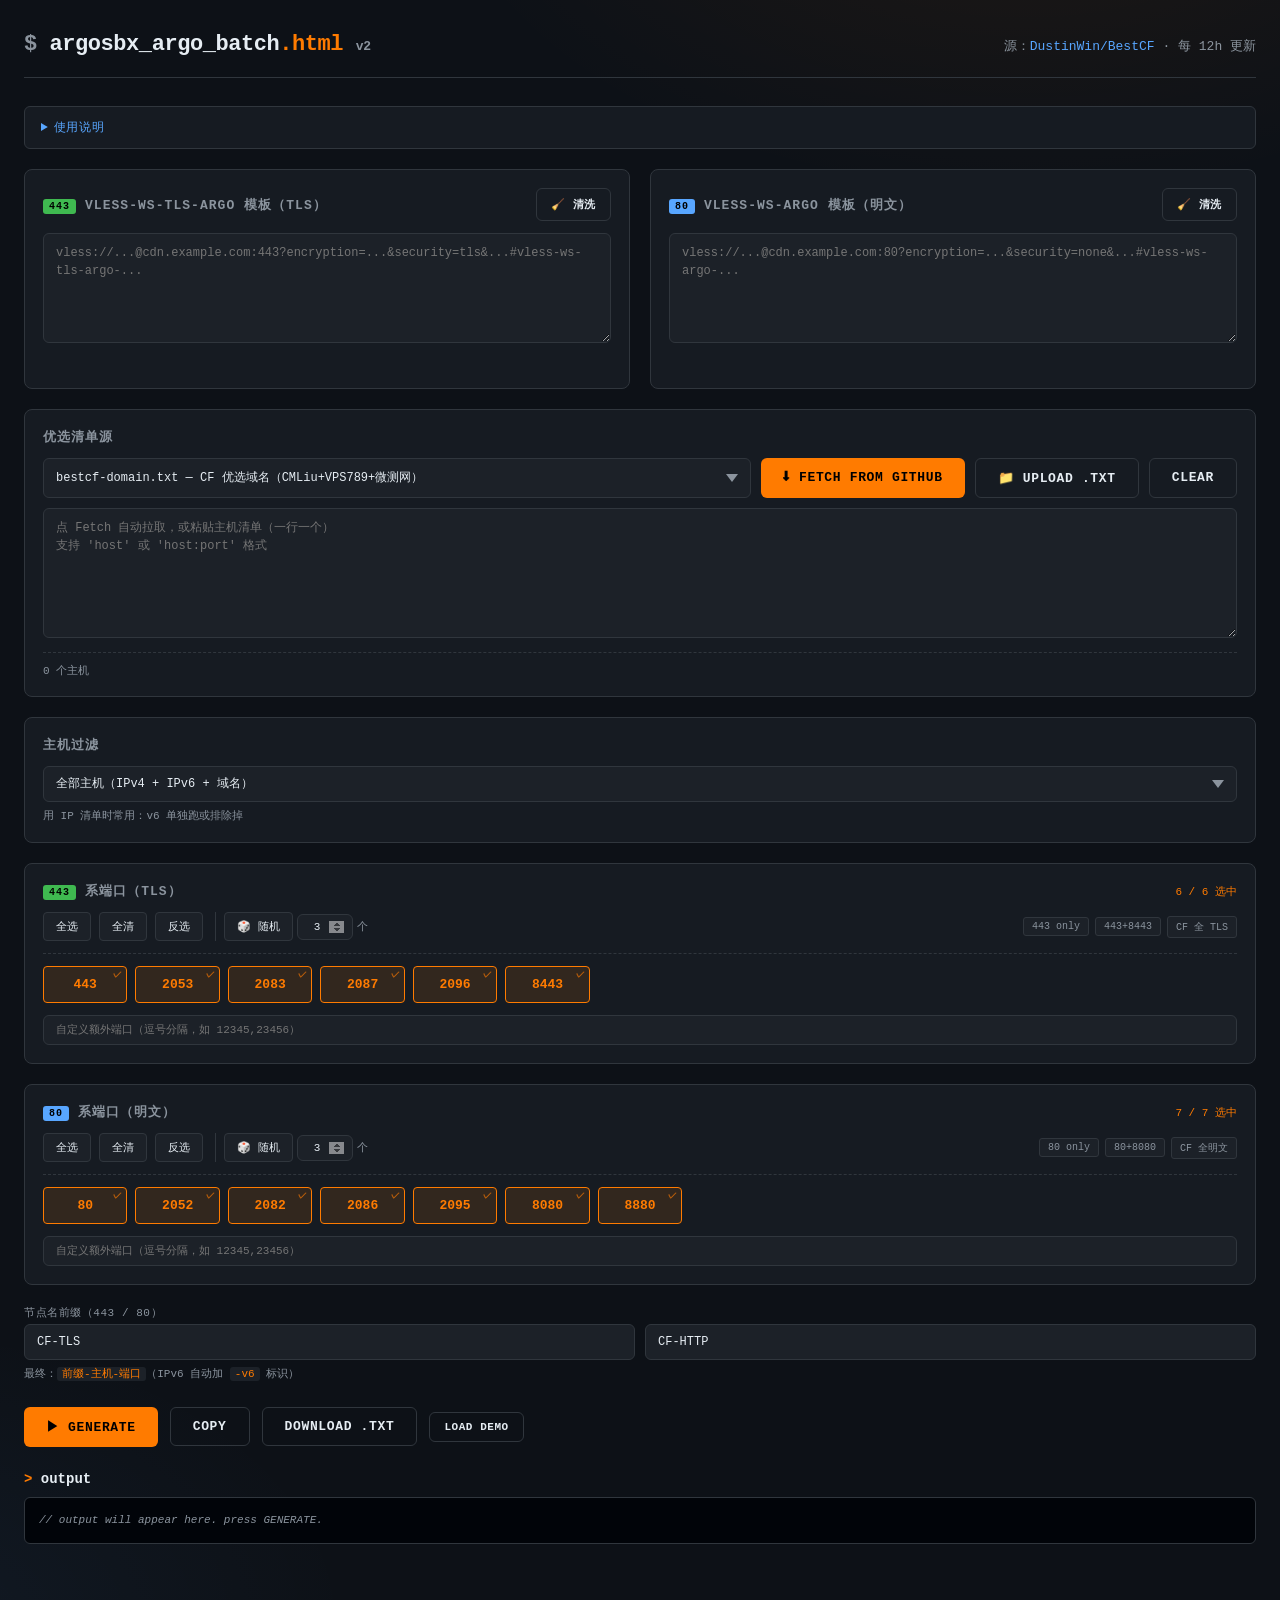
<file: Tools/argosbx-argo-batch/argosbx_argo_batch.html>
<!DOCTYPE html>
<html lang="zh-CN">
<head>
<meta charset="UTF-8">
<title>Argosbx Argo 节点批量替换器 · BestCF Edition v2</title>
<style>
  :root {
    --bg: #0d1117;
    --panel: #161b22;
    --panel-2: #1c2128;
    --border: #30363d;
    --text: #e6edf3;
    --muted: #8b949e;
    --accent: #ff7b00;
    --accent-2: #58a6ff;
    --green: #3fb950;
    --red: #f85149;
    --yellow: #d29922;
    --mono: 'JetBrains Mono', 'Fira Code', 'Cascadia Code', 'Consolas', monospace;
    --sans: 'IBM Plex Sans', -apple-system, BlinkMacSystemFont, 'Segoe UI', sans-serif;
  }
  * { box-sizing: border-box; }
  body {
    margin: 0;
    background:
      radial-gradient(1000px 600px at 80% -10%, rgba(255,123,0,0.08), transparent 60%),
      radial-gradient(800px 500px at -10% 100%, rgba(88,166,255,0.06), transparent 60%),
      var(--bg);
    color: var(--text);
    font-family: var(--sans);
    min-height: 100vh;
    padding: 32px 24px 80px;
  }
  .wrap { max-width: 1280px; margin: 0 auto; }
  header {
    border-bottom: 1px solid var(--border);
    padding-bottom: 20px;
    margin-bottom: 28px;
    display: flex;
    align-items: baseline;
    justify-content: space-between;
    flex-wrap: wrap;
    gap: 12px;
  }
  h1 {
    font-family: var(--mono);
    font-size: 22px;
    margin: 0;
    letter-spacing: -0.02em;
  }
  h1 .accent { color: var(--accent); }
  h1::before { content: '$ '; color: var(--muted); }
  .sub { color: var(--muted); font-size: 13px; font-family: var(--mono); }
  .sub a { color: var(--accent-2); text-decoration: none; }
  .sub a:hover { text-decoration: underline; }

  .grid {
    display: grid;
    grid-template-columns: 1fr 1fr;
    gap: 20px;
    margin-bottom: 20px;
  }
  @media (max-width: 800px) { .grid { grid-template-columns: 1fr; } }

  .panel {
    background: var(--panel);
    border: 1px solid var(--border);
    border-radius: 8px;
    padding: 18px;
  }
  .panel h2 {
    font-family: var(--mono);
    font-size: 13px;
    text-transform: uppercase;
    letter-spacing: 0.08em;
    color: var(--muted);
    margin: 0 0 12px;
    display: flex;
    align-items: center;
    gap: 8px;
  }
  .panel h2 .tag {
    background: var(--accent);
    color: #000;
    font-size: 10px;
    padding: 2px 6px;
    border-radius: 3px;
    font-weight: 700;
  }
  .panel h2 .tag.tls { background: var(--green); }
  .panel h2 .tag.plain { background: var(--accent-2); }

  textarea, input, select {
    width: 100%;
    background: var(--panel-2);
    border: 1px solid var(--border);
    color: var(--text);
    border-radius: 6px;
    padding: 10px 12px;
    font-family: var(--mono);
    font-size: 12px;
  }
  textarea { min-height: 110px; line-height: 1.5; resize: vertical; }
  textarea:focus, input:focus, select:focus { outline: none; border-color: var(--accent); }
  select {
    appearance: none;
    background-image: url("data:image/svg+xml,%3Csvg xmlns='http://www.w3.org/2000/svg' width='12' height='8' viewBox='0 0 12 8'%3E%3Cpath fill='%238b949e' d='M6 8L0 0h12z'/%3E%3C/svg%3E");
    background-repeat: no-repeat;
    background-position: right 12px center;
    padding-right: 32px;
    cursor: pointer;
  }

  .row {
    display: grid;
    grid-template-columns: 1fr 1fr 1fr;
    gap: 12px;
    margin-bottom: 16px;
  }
  .row .field label {
    display: block;
    font-family: var(--mono);
    font-size: 11px;
    color: var(--muted);
    margin-bottom: 4px;
    text-transform: uppercase;
    letter-spacing: 0.05em;
  }
  @media (max-width: 700px) { .row { grid-template-columns: 1fr; } }

  .ports-help {
    font-family: var(--mono);
    font-size: 11px;
    color: var(--muted);
    margin-top: 6px;
    line-height: 1.5;
  }
  .ports-help code {
    color: var(--accent);
    background: var(--panel-2);
    padding: 1px 5px;
    border-radius: 3px;
  }

  .source-panel {
    background: var(--panel);
    border: 1px solid var(--border);
    border-radius: 8px;
    padding: 18px;
    margin-bottom: 20px;
  }
  .source-row {
    display: grid;
    grid-template-columns: minmax(220px, 1fr) auto auto auto;
    gap: 10px;
    align-items: stretch;
    margin-bottom: 10px;
  }
  @media (max-width: 700px) {
    .source-row { grid-template-columns: 1fr 1fr; }
  }

  .chips { display: flex; gap: 6px; flex-wrap: wrap; margin-top: 6px; }
  .chip {
    background: var(--panel-2);
    border: 1px solid var(--border);
    color: var(--muted);
    font-family: var(--mono);
    font-size: 10px;
    padding: 3px 8px;
    border-radius: 3px;
    cursor: pointer;
    transition: all 0.1s;
  }
  .chip:hover { border-color: var(--accent); color: var(--accent); }

  .controls {
    display: flex;
    gap: 12px;
    align-items: center;
    margin: 24px 0;
    flex-wrap: wrap;
  }
  button {
    background: var(--accent);
    color: #000;
    border: none;
    padding: 11px 22px;
    border-radius: 6px;
    font-family: var(--mono);
    font-size: 13px;
    font-weight: 700;
    cursor: pointer;
    transition: transform 0.08s, background 0.15s;
    text-transform: uppercase;
    letter-spacing: 0.05em;
    white-space: nowrap;
  }
  button:hover { background: #ff9433; transform: translateY(-1px); }
  button:active { transform: translateY(0); }
  button:disabled { opacity: 0.5; cursor: wait; transform: none; }
  button.secondary {
    background: transparent;
    color: var(--text);
    border: 1px solid var(--border);
  }
  button.secondary:hover {
    background: var(--panel-2);
    border-color: var(--accent);
    color: var(--accent);
  }
  button.small {
    padding: 8px 14px;
    font-size: 11px;
  }

  .stat {
    font-family: var(--mono);
    font-size: 12px;
    color: var(--muted);
    flex: 1;
    min-width: 200px;
  }
  .stat strong { color: var(--green); font-weight: 600; }
  .stat .err { color: var(--red); }
  .stat .warn { color: var(--yellow); }
  .stat .ok { color: var(--green); }

  .output-panel { margin-top: 24px; }
  .output-head {
    display: flex;
    justify-content: space-between;
    align-items: center;
    margin-bottom: 10px;
  }
  .output-head h2 {
    font-family: var(--mono);
    font-size: 14px;
    margin: 0;
    color: var(--text);
  }
  .output-head h2::before { content: '> '; color: var(--accent); }

  #output {
    background: #010409;
    border: 1px solid var(--border);
    border-radius: 6px;
    padding: 14px;
    font-family: var(--mono);
    font-size: 11px;
    line-height: 1.6;
    color: #c9d1d9;
    max-height: 500px;
    overflow: auto;
    white-space: pre;
    word-break: break-all;
  }
  #output:empty::before {
    content: '// output will appear here. press GENERATE.';
    color: var(--muted);
    font-style: italic;
  }

  details {
    background: var(--panel);
    border: 1px solid var(--border);
    border-radius: 6px;
    padding: 12px 16px;
    margin-bottom: 20px;
    font-size: 13px;
  }
  details summary {
    font-family: var(--mono);
    color: var(--accent-2);
    cursor: pointer;
    font-size: 12px;
    text-transform: uppercase;
    letter-spacing: 0.05em;
  }
  details ul { padding-left: 20px; line-height: 1.7; color: var(--muted); }
  details code {
    background: var(--panel-2);
    color: var(--accent);
    padding: 1px 5px;
    border-radius: 3px;
    font-size: 11px;
  }

  .spinner {
    display: inline-block;
    width: 12px;
    height: 12px;
    border: 2px solid var(--border);
    border-top-color: var(--accent);
    border-radius: 50%;
    animation: spin 0.7s linear infinite;
    vertical-align: middle;
    margin-right: 6px;
  }
  @keyframes spin { to { transform: rotate(360deg); } }

  .meta-line {
    font-family: var(--mono);
    font-size: 11px;
    color: var(--muted);
    margin-top: 10px;
    padding-top: 10px;
    border-top: 1px dashed var(--border);
  }
  .meta-line .ok { color: var(--green); }
  .meta-line .err { color: var(--red); }

  /* === Port grid === */
  .port-actions {
    display: flex;
    gap: 8px;
    flex-wrap: wrap;
    align-items: center;
    margin-bottom: 12px;
    padding-bottom: 12px;
    border-bottom: 1px dashed var(--border);
  }
  .port-act {
    background: var(--panel-2);
    border: 1px solid var(--border);
    color: var(--text);
    padding: 6px 12px;
    font-family: var(--mono);
    font-size: 11px;
    border-radius: 4px;
    cursor: pointer;
    text-transform: none;
    letter-spacing: 0;
    font-weight: 500;
    transition: all 0.1s;
  }
  .port-act:hover { border-color: var(--accent); color: var(--accent); background: var(--panel-2); transform: none; }
  .rand-group {
    display: inline-flex;
    align-items: center;
    gap: 4px;
    padding-left: 8px;
    border-left: 1px solid var(--border);
    margin-left: 4px;
  }
  .rand-input {
    width: 56px;
    padding: 6px 8px;
    text-align: center;
    font-family: var(--mono);
    font-size: 11px;
  }
  .rand-input::-webkit-inner-spin-button { opacity: 0.5; }
  .rand-label { font-family: var(--mono); font-size: 11px; color: var(--muted); }
  .port-presets {
    margin-left: auto;
    display: flex;
    gap: 6px;
    align-items: center;
  }
  .port-grid {
    display: grid;
    grid-template-columns: repeat(auto-fill, minmax(78px, 1fr));
    gap: 8px;
    margin-bottom: 12px;
  }
  .port-cell {
    background: var(--panel-2);
    border: 1px solid var(--border);
    color: var(--muted);
    padding: 10px 6px;
    font-family: var(--mono);
    font-size: 13px;
    text-align: center;
    border-radius: 4px;
    cursor: pointer;
    transition: all 0.12s;
    user-select: none;
    position: relative;
  }
  .port-cell:hover {
    border-color: var(--border-hi, #484f58);
    color: var(--text);
  }
  .port-cell.selected {
    background: rgba(255, 123, 0, 0.12);
    border-color: var(--accent);
    color: var(--accent);
    font-weight: 700;
  }
  .port-cell.selected::after {
    content: '✓';
    position: absolute;
    top: 2px;
    right: 4px;
    font-size: 9px;
    opacity: 0.7;
  }
  .port-cell.custom {
    border-style: dashed;
  }
  .port-cell.custom::before {
    content: 'custom';
    position: absolute;
    top: -7px;
    left: 50%;
    transform: translateX(-50%);
    font-size: 8px;
    background: var(--panel);
    color: var(--muted);
    padding: 0 4px;
    text-transform: uppercase;
    letter-spacing: 0.05em;
  }
  .port-extra {
    margin-top: 8px;
  }
  .port-extra input {
    font-size: 11px;
    padding: 8px 12px;
  }
  .port-count {
    font-family: var(--mono);
    font-size: 11px;
    color: var(--muted);
    text-transform: none;
    letter-spacing: 0;
    font-weight: normal;
  }
  .port-count.has-selection { color: var(--accent); }
  /* flash on bulk action */
  @keyframes pulse {
    0% { transform: scale(1); }
    50% { transform: scale(1.06); }
    100% { transform: scale(1); }
  }
  .port-cell.pulse { animation: pulse 0.3s ease; }
</style>
</head>
<body>
<div class="wrap">
  <header>
    <h1>argosbx_argo_batch<span class="accent">.html</span> <span style="font-size:13px;color:var(--muted)">v2</span></h1>
    <div class="sub">
      源：<a href="https://github.com/DustinWin/BestCF/releases/tag/bestcf" target="_blank">DustinWin/BestCF</a>
      · 每 12h 更新
    </div>
  </header>

  <details>
    <summary>使用说明</summary>
    <ul>
      <li><b>第一步</b>：粘贴你的 443 模板和 80 模板（也可点 "Load demo" 看格式）。</li>
      <li><b>第二步</b>：在「优选清单源」选要拉的文件 → 点 <code>FETCH</code>，自动从 GitHub 拉最新清单。如果代理拉不动，用 <code>UPLOAD .txt</code> 上传你下载好的文件，或直接粘贴。</li>
      <li><b>第三步</b>：端口快速预设按钮一键填，或自己输。前缀决定节点名格式：<code>前缀-host-port</code>。</li>
      <li><b>第四步</b>：<code>GENERATE</code> → Copy / Download。</li>
      <li>替换逻辑：只动模板 <code>@host:port</code> 这一段和末尾 <code>#name</code>，UUID/encryption/host=/path=/sni= 等参数原样保留。</li>
    </ul>
  </details>

  <div class="grid">
    <div class="panel">
      <h2 style="justify-content:space-between">
        <span><span class="tag tls">443</span> Vless-ws-tls-argo 模板（TLS）</span>
        <button class="secondary small" onclick="cleanTemplate('tpl443')" title="只保留 vless:// 开头的行，去掉标题/emoji/空行">🧹 清洗</button>
      </h2>
      <textarea id="tpl443" placeholder="vless://...@cdn.example.com:443?encryption=...&security=tls&...#vless-ws-tls-argo-..."></textarea>
      <div class="ports-help" id="tpl443Status">&nbsp;</div>
    </div>
    <div class="panel">
      <h2 style="justify-content:space-between">
        <span><span class="tag plain">80</span> Vless-ws-argo 模板（明文）</span>
        <button class="secondary small" onclick="cleanTemplate('tpl80')" title="只保留 vless:// 开头的行，去掉标题/emoji/空行">🧹 清洗</button>
      </h2>
      <textarea id="tpl80" placeholder="vless://...@cdn.example.com:80?encryption=...&security=none&...#vless-ws-argo-..."></textarea>
      <div class="ports-help" id="tpl80Status">&nbsp;</div>
    </div>
  </div>

  <div class="source-panel">
    <h2 style="font-family:var(--mono);font-size:13px;text-transform:uppercase;letter-spacing:0.08em;color:var(--muted);margin:0 0 12px">
      优选清单源
    </h2>
    <div class="source-row">
      <select id="releaseFile">
        <optgroup label="域名清单（CNAME）">
          <option value="bestcf-domain.txt" selected>bestcf-domain.txt — CF 优选域名（CMLiu+VPS789+微测网）</option>
        </optgroup>
        <optgroup label="IP 清单">
          <option value="bestcf-ip.txt">bestcf-ip.txt — CF 通用优选 IP</option>
          <option value="cmcc-ip.txt">cmcc-ip.txt — 移动优选 IP</option>
          <option value="cucc-ip.txt">cucc-ip.txt — 联通优选 IP</option>
          <option value="ctcc-ip.txt">ctcc-ip.txt — 电信优选 IP</option>
          <option value="proxy-ip.txt">proxy-ip.txt — 反代 IP</option>
        </optgroup>
      </select>
      <button onclick="fetchList()" id="fetchBtn">⬇ Fetch from GitHub</button>
      <button class="secondary" onclick="document.getElementById('upload').click()">📁 Upload .txt</button>
      <button class="secondary" onclick="$('hosts').value='';updateHostCount();$('meta').innerHTML='<span style=&quot;color:var(--muted)&quot;>已清空</span>'">Clear</button>
      <input type="file" id="upload" accept=".txt" style="display:none" onchange="handleUpload(event)">
    </div>
    <textarea id="hosts" rows="6" placeholder="点 Fetch 自动拉取，或粘贴主机清单（一行一个）&#10;支持 'host' 或 'host:port' 格式"></textarea>
    <div class="meta-line">
      <span id="hostCount">0 个主机</span>
      <span id="meta" style="margin-left:12px"></span>
    </div>
  </div>

  <div class="panel" style="margin-bottom:20px">
    <h2>主机过滤</h2>
    <select id="hostFilter">
      <option value="all" selected>全部主机（IPv4 + IPv6 + 域名）</option>
      <option value="v4only">仅 IPv4 + 域名</option>
      <option value="v6only">仅 IPv6</option>
      <option value="domainonly">仅域名（含字母）</option>
    </select>
    <div class="ports-help">用 IP 清单时常用：v6 单独跑或排除掉</div>
  </div>

  <!-- 443 ports panel -->
  <div class="panel" style="margin-bottom:20px">
    <h2 style="justify-content:space-between">
      <span><span class="tag tls">443</span> 系端口（TLS）</span>
      <span class="port-count" id="count443">0 / 0 选中</span>
    </h2>
    <div class="port-actions">
      <button class="port-act" onclick="portAction('p443','all')">全选</button>
      <button class="port-act" onclick="portAction('p443','none')">全清</button>
      <button class="port-act" onclick="portAction('p443','invert')">反选</button>
      <span class="rand-group">
        <button class="port-act" onclick="portAction('p443','random')">🎲 随机</button>
        <input type="number" id="rand443" value="3" min="1" max="20" class="rand-input">
        <span class="rand-label">个</span>
      </span>
      <span class="port-presets">
        <span class="chip" onclick="portAction('p443','preset','443')">443 only</span>
        <span class="chip" onclick="portAction('p443','preset','443,8443')">443+8443</span>
        <span class="chip" onclick="portAction('p443','preset','443,2053,2083,2087,2096,8443')">CF 全 TLS</span>
      </span>
    </div>
    <div class="port-grid" id="grid443"></div>
    <div class="port-extra">
      <input id="extra443" placeholder="自定义额外端口（逗号分隔，如 12345,23456）" oninput="rebuildPortGrid('p443')">
    </div>
    <input type="hidden" id="ports443">
  </div>

  <!-- 80 ports panel -->
  <div class="panel" style="margin-bottom:20px">
    <h2 style="justify-content:space-between">
      <span><span class="tag plain">80</span> 系端口（明文）</span>
      <span class="port-count" id="count80">0 / 0 选中</span>
    </h2>
    <div class="port-actions">
      <button class="port-act" onclick="portAction('p80','all')">全选</button>
      <button class="port-act" onclick="portAction('p80','none')">全清</button>
      <button class="port-act" onclick="portAction('p80','invert')">反选</button>
      <span class="rand-group">
        <button class="port-act" onclick="portAction('p80','random')">🎲 随机</button>
        <input type="number" id="rand80" value="3" min="1" max="20" class="rand-input">
        <span class="rand-label">个</span>
      </span>
      <span class="port-presets">
        <span class="chip" onclick="portAction('p80','preset','80')">80 only</span>
        <span class="chip" onclick="portAction('p80','preset','80,8080')">80+8080</span>
        <span class="chip" onclick="portAction('p80','preset','80,8080,8880,2052,2082,2086,2095')">CF 全明文</span>
      </span>
    </div>
    <div class="port-grid" id="grid80"></div>
    <div class="port-extra">
      <input id="extra80" placeholder="自定义额外端口（逗号分隔，如 12345,23456）" oninput="rebuildPortGrid('p80')">
    </div>
    <input type="hidden" id="ports80">
  </div>

  <div class="row">
    <div class="field" style="grid-column: 1 / -1">
      <label>节点名前缀（443 / 80）</label>
      <div style="display:grid;grid-template-columns:1fr 1fr;gap:10px">
        <input id="prefix443" value="CF-TLS" placeholder="443 节点前缀">
        <input id="prefix80" value="CF-HTTP" placeholder="80 节点前缀">
      </div>
      <div class="ports-help">最终：<code>前缀-主机-端口</code>（IPv6 自动加 <code>-v6</code> 标识）</div>
    </div>
  </div>

  <div class="controls">
    <button onclick="generate()">▶ Generate</button>
    <button class="secondary" onclick="copyOut()">Copy</button>
    <button class="secondary" onclick="downloadOut()">Download .txt</button>
    <button class="secondary small" onclick="loadDemo()">Load demo</button>
    <span class="stat" id="stat"></span>
  </div>

  <div class="output-panel">
    <div class="output-head">
      <h2>output</h2>
    </div>
    <div id="output"></div>
  </div>
</div>

<script>
const $ = id => document.getElementById(id);

// === Port selector system ===
// CF 标准端口集合，作为 grid 的"基础项"
const PORT_PRESETS = {
  p443: {
    base: [443, 2053, 2083, 2087, 2096, 8443],
    default: [443, 2053, 2083, 2087, 2096, 8443],  // 启动时选中
    inputId: 'ports443',
    gridId: 'grid443',
    countId: 'count443',
    extraId: 'extra443',
    randId: 'rand443',
  },
  p80: {
    base: [80, 8080, 8880, 2052, 2082, 2086, 2095],
    default: [80, 8080, 8880, 2052, 2082, 2086, 2095],
    inputId: 'ports80',
    gridId: 'grid80',
    countId: 'count80',
    extraId: 'extra80',
    randId: 'rand80',
  },
};

// 当前每组的选中端口集合（Set，便于切换）
const portState = {
  p443: new Set(PORT_PRESETS.p443.default),
  p80:  new Set(PORT_PRESETS.p80.default),
};

// 解析自定义额外端口输入框 -> 数字数组
function getExtraPorts(group) {
  const cfg = PORT_PRESETS[group];
  const el = $(cfg.extraId);
  if (!el) return [];
  return el.value.split(/[,\s]+/).map(s=>s.trim()).filter(Boolean)
    .map(Number).filter(n => Number.isInteger(n) && n > 0 && n <= 65535);
}

// 当前 grid 显示的全部端口（base + custom，去重并排序）
function getGridPorts(group) {
  const cfg = PORT_PRESETS[group];
  const all = new Set([...cfg.base, ...getExtraPorts(group)]);
  return [...all].sort((a, b) => a - b);
}

// 重建端口 grid（首次或 extra 改变时调用）
function rebuildPortGrid(group) {
  const cfg = PORT_PRESETS[group];
  const grid = $(cfg.gridId);
  if (!grid) return;
  const ports = getGridPorts(group);
  const customSet = new Set(getExtraPorts(group));
  // 清掉已选但不再 grid 里的端口（删除 custom 时）
  for (const p of [...portState[group]]) {
    if (!ports.includes(p)) portState[group].delete(p);
  }
  grid.innerHTML = '';
  for (const p of ports) {
    const cell = document.createElement('div');
    cell.className = 'port-cell' + (portState[group].has(p) ? ' selected' : '') + (customSet.has(p) && !cfg.base.includes(p) ? ' custom' : '');
    cell.textContent = p;
    cell.dataset.port = p;
    cell.dataset.group = group;
    cell.onclick = () => togglePort(group, p);
    grid.appendChild(cell);
  }
  syncPortInput(group);
}

// 单个端口切换
function togglePort(group, port) {
  if (portState[group].has(port)) portState[group].delete(port);
  else portState[group].add(port);
  rebuildPortGrid(group);
}

// 操作动作：all/none/invert/random/preset
function portAction(group, action, presetVal) {
  const cfg = PORT_PRESETS[group];
  const ports = getGridPorts(group);
  if (action === 'all') {
    portState[group] = new Set(ports);
  } else if (action === 'none') {
    portState[group].clear();
  } else if (action === 'invert') {
    const next = new Set();
    for (const p of ports) if (!portState[group].has(p)) next.add(p);
    portState[group] = next;
  } else if (action === 'random') {
    const n = Math.min(Math.max(parseInt($(cfg.randId).value) || 1, 1), ports.length);
    const shuffled = [...ports].sort(() => Math.random() - 0.5);
    portState[group] = new Set(shuffled.slice(0, n));
  } else if (action === 'preset') {
    portState[group] = new Set(presetVal.split(',').map(s => parseInt(s.trim())).filter(Boolean));
  }
  rebuildPortGrid(group);
  // 给所有选中卡片做一个 pulse 动画
  if (action !== 'none') {
    requestAnimationFrame(() => {
      $(cfg.gridId).querySelectorAll('.port-cell.selected').forEach(c => {
        c.classList.add('pulse');
        setTimeout(() => c.classList.remove('pulse'), 300);
      });
    });
  }
}

// 把 portState 同步到隐藏的 input（让 parsePorts 继续工作）
function syncPortInput(group) {
  const cfg = PORT_PRESETS[group];
  const sorted = [...portState[group]].sort((a, b) => a - b);
  $(cfg.inputId).value = sorted.join(',');
  // 更新计数
  const total = getGridPorts(group).length;
  const sel = sorted.length;
  const countEl = $(cfg.countId);
  if (countEl) {
    countEl.textContent = `${sel} / ${total} 选中`;
    countEl.classList.toggle('has-selection', sel > 0);
  }
}

// 初始化
document.addEventListener('DOMContentLoaded', () => {
  rebuildPortGrid('p443');
  rebuildPortGrid('p80');
});

// === Template cleaner ===
// 接收任意混乱粘贴：标题、序号、emoji、空行 等
// 只保留 vless:// 开头的内容；如果有多条节点，只保留第一条（模板框只放一条）
function cleanTemplate(textareaId) {
  const ta = $(textareaId);
  const raw = ta.value;
  if (!raw.trim()) {
    setTplStatus(textareaId, '框是空的，无需清洗', 'warn');
    return;
  }

  // 1. 先拿到所有 vless:// 段落（即便夹杂在某行中间）
  // 一行中可能 "节点1: vless://xxx" 这种格式 —— 用正则找到所有 vless:// 开头到行尾或空白的片段
  const matches = raw.match(/vless:\/\/[^\s\n\r]+/gi) || [];

  if (matches.length === 0) {
    setTplStatus(textareaId, '✗ 没找到 vless:// 节点', 'err');
    return;
  }

  const before = raw.split('\n').filter(l => l.trim()).length;
  const cleaned = matches[0]; // 模板只取一条
  ta.value = cleaned;

  let msg = `✓ 清洗完成：${before} 行 → 1 条节点`;
  if (matches.length > 1) {
    msg += `（检测到 ${matches.length} 条，已保留第 1 条）`;
  }
  setTplStatus(textareaId, msg, 'ok');
}

function setTplStatus(textareaId, msg, type='ok') {
  const el = $(textareaId + 'Status');
  if (!el) return;
  const color = type === 'err' ? 'var(--red)' : type === 'warn' ? 'var(--yellow)' : 'var(--green)';
  el.innerHTML = `<span style="color:${color}">${msg}</span>`;
  // 5 秒后淡出
  setTimeout(() => { if (el.innerHTML.includes(msg)) el.innerHTML = '&nbsp;'; }, 5000);
}
// 第 1 优先：GitHub raw 直连（无需代理，CORS 通常开放）
// 第 2 优先：jsdelivr CDN（GitHub 镜像，国内速度更好）
// 第 3 起：通用 CORS 代理兜底
const RELEASE_BASE = 'https://github.com/DustinWin/BestCF/releases/download/bestcf/';
const RAW_BASE     = 'https://raw.githubusercontent.com/DustinWin/BestCF/bestcf/';
const JSDELIVR     = 'https://cdn.jsdelivr.net/gh/DustinWin/BestCF@bestcf/';

const SOURCES = [
  { name: 'GitHub raw (直连)',    build: f => RAW_BASE + f },
  { name: 'jsDelivr (CDN)',       build: f => JSDELIVR + f },
  { name: 'corsproxy.io',         build: f => `https://corsproxy.io/?${encodeURIComponent(RELEASE_BASE + f)}` },
  { name: 'isomorphic-git',       build: f => `https://cors.isomorphic-git.org/${RELEASE_BASE + f}` },
  { name: 'codetabs',             build: f => `https://api.codetabs.com/v1/proxy/?quest=${encodeURIComponent(RELEASE_BASE + f)}` },
  { name: 'allorigins',           build: f => `https://api.allorigins.win/raw?url=${encodeURIComponent(RELEASE_BASE + f)}` },
  { name: 'thingproxy',           build: f => `https://thingproxy.freeboard.io/fetch/${RELEASE_BASE + f}` },
];

// 手写 timeout，绕过 AbortSignal.timeout 兼容性问题
function fetchWithTimeout(url, ms = 20000) {
  const ctrl = new AbortController();
  const timer = setTimeout(() => ctrl.abort(), ms);
  return fetch(url, { signal: ctrl.signal, redirect: 'follow' })
    .finally(() => clearTimeout(timer));
}

// 校验：清单内容必须看起来像 域名/IP 列表（不是 HTML 错误页）
function looksLikeHostList(text) {
  if (!text || text.length < 5) return { ok: false, reason: '空响应' };
  const head = text.slice(0, 500).toLowerCase();
  if (head.includes('<html') || head.includes('<!doctype') || head.includes('<head'))
    return { ok: false, reason: '返回的是 HTML 页面（很可能是错误页）' };
  if (head.startsWith('{') && head.includes('error'))
    return { ok: false, reason: '返回的是 JSON 错误' };
  const lines = text.split('\n').map(s=>s.trim()).filter(Boolean).filter(l => !l.startsWith('#'));
  if (!lines.length) return { ok: false, reason: '没有有效内容行' };
  const hostLike = /^[a-zA-Z0-9][\w.\-]*\.[a-zA-Z]{2,}|^\d{1,3}(\.\d{1,3}){3}/;
  const matches = lines.slice(0, 20).filter(l => hostLike.test(l)).length;
  if (matches < 1) return { ok: false, reason: `前 20 行无一像主机名（首行：${lines[0].slice(0,60)}）` };
  return { ok: true, lines: lines.length };
}

async function fetchList() {
  const file = $('releaseFile').value;
  const btn = $('fetchBtn');
  btn.disabled = true;

  const errs = [];
  for (let i = 0; i < SOURCES.length; i++) {
    const s = SOURCES[i];
    $('meta').innerHTML = `<span class="spinner"></span>[${i+1}/${SOURCES.length}] 通过 <code>${s.name}</code> 拉取 <code>${file}</code>...`;
    try {
      const res = await fetchWithTimeout(s.build(file));
      if (!res.ok) {
        errs.push(`${s.name}: HTTP ${res.status}`);
        continue;
      }
      const text = await res.text();
      const check = looksLikeHostList(text);
      if (!check.ok) {
        errs.push(`${s.name}: ${check.reason}`);
        continue;
      }
      // 成功 —— 注意：先做可能抛错的事，最后才显示成功
      try {
        $('hosts').value = text.trim();
        updateHostCount();
      } catch (writeErr) {
        errs.push(`${s.name}: 写入失败 ${writeErr.message}`);
        continue;
      }
      $('meta').innerHTML = `<span class="ok">✓</span> 成功 · <code>${s.name}</code> · ${check.lines} 行 · ${new Date().toLocaleTimeString()}`;
      btn.disabled = false;
      return;
    } catch (e) {
      const msg = e.name === 'AbortError' ? '超时(20s)' : (e.message || String(e));
      errs.push(`${s.name}: ${msg}`);
    }
  }
  btn.disabled = false;
  const errList = errs.map(e => `&nbsp;&nbsp;• ${e}`).join('<br>');
  $('meta').innerHTML = `<span class="err">✗</span> 全部 ${SOURCES.length} 个源都失败：<br>${errList}<br><br>` +
    `<b>下一步</b>：点 <code>📁 Upload .txt</code> 上传文件，或浏览器打开 <a href="${RELEASE_BASE + file}" target="_blank" style="color:var(--accent-2)">${file}</a> 复制粘贴。`;
}

function handleUpload(e) {
  const file = e.target.files[0];
  if (!file) return;
  const reader = new FileReader();
  reader.onload = ev => {
    $('hosts').value = ev.target.result.trim();
    updateHostCount();
    const n = $('hosts').value.split('\n').filter(s=>s.trim()).length;
    $('meta').innerHTML = `<span class="ok">✓</span> 已上传 <code>${file.name}</code> · ${n} 行`;
  };
  reader.readAsText(file);
}

function updateHostCount() {
  const el = $('hostCount');
  if (!el) return;
  const n = $('hosts').value.split('\n').map(s=>s.trim()).filter(Boolean).length;
  el.textContent = `${n} 个主机`;
}
$('hosts').addEventListener('input', updateHostCount);

function setPort(id, val) {
  $(id).value = val;
  $(id).style.borderColor = 'var(--accent)';
  setTimeout(() => $(id).style.borderColor = '', 400);
}

function parsePorts(str) {
  return str.split(/[,\s]+/).map(s=>s.trim()).filter(Boolean).filter(p=>/^\d+$/.test(p));
}

function parseHosts(str) {
  return str.split('\n').map(s=>s.trim()).filter(Boolean)
    // 整行注释跳过（# 或 // 开头）
    .filter(l => !l.startsWith('#') && !l.startsWith('//'))
    .map(line => {
      // 先剥掉行尾 #备注（BestCF 清单常见 "IP#CF-IPv4_xxx"）
      let s = line.split('#')[0].trim();
      if (!s) return null;

      // IPv6 带方括号: [2606:4700::1] 或 [2606:4700::1]:443
      let m = s.match(/^\[([0-9a-fA-F:]+)\](?::\d+)?$/);
      if (m) return m[1];

      // 裸 IPv6（含至少 2 个冒号且无方括号）: 2606:4700::1
      // 注意：IPv6 至少 2 个 ":"，IPv4:port 只有 1 个 ":"
      if ((s.match(/:/g) || []).length >= 2 && !s.includes('.')) {
        // 可能末尾带 :port 形式（罕见，无方括号），但 IPv6 + port 必须方括号
        // 所以这里直接当裸 IPv6 返回
        return s;
      }

      // IPv4 / 域名（可能带 :port）
      m = s.match(/^([^\s:]+)(?::\d+)?$/);
      return m ? m[1] : s;
    })
    .filter(Boolean);
}

// IPv6 输出时需要包方括号；IPv4/域名直接返回
function formatHostForUrl(h) {
  // 已经带方括号
  if (h.startsWith('[') && h.includes(']')) return h;
  // 裸 IPv6（≥2 个冒号且无点）
  if ((h.match(/:/g) || []).length >= 2 && !h.includes('.')) return `[${h}]`;
  return h;
}

// 节点名里 IPv6 的方括号去掉，冒号换为短横（避免 URL 编码后显示成 %3A）
function cleanHostForName(h) {
  return h.replace(/^\[|\]$/g, '').replace(/:/g, '-');
}

function rewrite(template, newHost, newPort, newName) {
  // 模板原 host 可能是 域名/IPv4 或 [IPv6]
  // 用宽容匹配：@ 后面到 ? 之间的整段 host:port
  // 形式 1: @host:port?  ->  @cdn.example.com:443?
  // 形式 2: @[ipv6]:port? ->  @[2606:4700::1]:443?
  const formattedHost = formatHostForUrl(newHost);
  let out = template.replace(
    /@(?:\[[^\]]+\]|[^:?\s\/]+):\d+/,
    `@${formattedHost}:${newPort}`
  );
  // 替换最后的 # 标签
  if (out.includes('#')) {
    out = out.replace(/#[^#\n]*$/, '#' + encodeURIComponent(newName));
  } else {
    out += '#' + encodeURIComponent(newName);
  }
  return out;
}

function generate() {
  const tpl443 = $('tpl443').value.trim();
  const tpl80  = $('tpl80').value.trim();
  let hosts    = parseHosts($('hosts').value);
  const p443   = parsePorts($('ports443').value);
  const p80    = parsePorts($('ports80').value);
  const pre443 = $('prefix443').value.trim() || 'CF-TLS';
  const pre80  = $('prefix80').value.trim()  || 'CF-HTTP';
  const filter = $('hostFilter').value;

  const totalBefore = hosts.length;
  const isV6 = h => (h.match(/:/g) || []).length >= 2 && !h.includes('.');
  const isDomain = h => /[a-zA-Z]/.test(h) && !isV6(h);
  if (filter === 'v4only')      hosts = hosts.filter(h => !isV6(h));
  else if (filter === 'v6only') hosts = hosts.filter(isV6);
  else if (filter === 'domainonly') hosts = hosts.filter(isDomain);

  if (!hosts.length) {
    showStat(`过滤后无主机（原 ${totalBefore} 个，过滤模式 "${filter}"）`, 'err');
    return;
  }
  if (!tpl443 && !tpl80) { showStat('请至少填写一个模板', 'err'); return; }

  const lines = [];
  let n443 = 0, n80 = 0;

  if (tpl443 && p443.length) {
    lines.push(`# ===== ${pre443} (${hosts.length} hosts × ${p443.length} ports = ${hosts.length * p443.length} nodes) =====`);
    for (const h of hosts) {
      const isV6 = (h.match(/:/g) || []).length >= 2 && !h.includes('.');
      const nameHost = cleanHostForName(h);
      const tag = isV6 ? '-v6' : '';
      for (const p of p443) {
        const name = `${pre443}${tag}-${nameHost}-${p}`;
        lines.push(rewrite(tpl443, h, p, name));
        n443++;
      }
    }
    lines.push('');
  }

  if (tpl80 && p80.length) {
    lines.push(`# ===== ${pre80} (${hosts.length} hosts × ${p80.length} ports = ${hosts.length * p80.length} nodes) =====`);
    for (const h of hosts) {
      const isV6 = (h.match(/:/g) || []).length >= 2 && !h.includes('.');
      const nameHost = cleanHostForName(h);
      const tag = isV6 ? '-v6' : '';
      for (const p of p80) {
        const name = `${pre80}${tag}-${nameHost}-${p}`;
        lines.push(rewrite(tpl80, h, p, name));
        n80++;
      }
    }
  }

  $('output').textContent = lines.join('\n');
  showStat(`✓ 生成 ${n443 + n80} 条（443: ${n443} / 80: ${n80}）`, 'ok');
}

function showStat(msg, type='ok') {
  const cls = type === 'err' ? 'err' : type === 'warn' ? 'warn' : 'ok';
  $('stat').innerHTML = `<span class="${cls}">${msg}</span>`;
}

function copyOut() {
  const txt = $('output').textContent;
  if (!txt) { showStat('没有内容可复制', 'err'); return; }
  navigator.clipboard.writeText(txt).then(() => {
    showStat(`✓ 已复制 ${txt.split('\n').filter(Boolean).length} 行到剪贴板`, 'ok');
  });
}

function downloadOut() {
  const txt = $('output').textContent;
  if (!txt) { showStat('没有内容可下载', 'err'); return; }
  const blob = new Blob([txt], {type: 'text/plain;charset=utf-8'});
  const url = URL.createObjectURL(blob);
  const a = document.createElement('a');
  a.href = url;
  const ts = new Date().toISOString().slice(0,19).replace(/[:T]/g,'-');
  a.download = `argosbx-argo-batch-${ts}.txt`;
  a.click();
  URL.revokeObjectURL(url);
}

function loadDemo() {
  $('tpl443').value = 'vless://00000000-0000-4000-8000-000000000000@cdn.example.com:443?encryption=mlkem768x25519plus.native.0rtt.YOUR_LONG_ENCRYPTION_PARAM&flow=xtls-rprx-vision&type=ws&host=tunnel.example.net&path=00000000-0000-4000-8000-000000000000-vw&security=tls&sni=tunnel.example.net&fp=chrome&insecure=0&allowInsecure=0#vless-ws-tls-argo-example';
  $('tpl80').value  = 'vless://00000000-0000-4000-8000-000000000000@cdn.example.com:80?encryption=mlkem768x25519plus.native.0rtt.YOUR_LONG_ENCRYPTION_PARAM&flow=xtls-rprx-vision&type=ws&host=tunnel.example.net&path=00000000-0000-4000-8000-000000000000-vw&security=none#vless-ws-argo-example';
  $('hosts').value = 'time.cloudflare.com\nwww.cloudflare.com\nwww.microsoft.com\nwww.apple.com\nwww.wikipedia.org';
  updateHostCount();
  showStat('✓ 已加载示例模板（注意 encryption 是占位，要替换成你真实的）', 'warn');
}
</script>
</body>
</html>
</file>
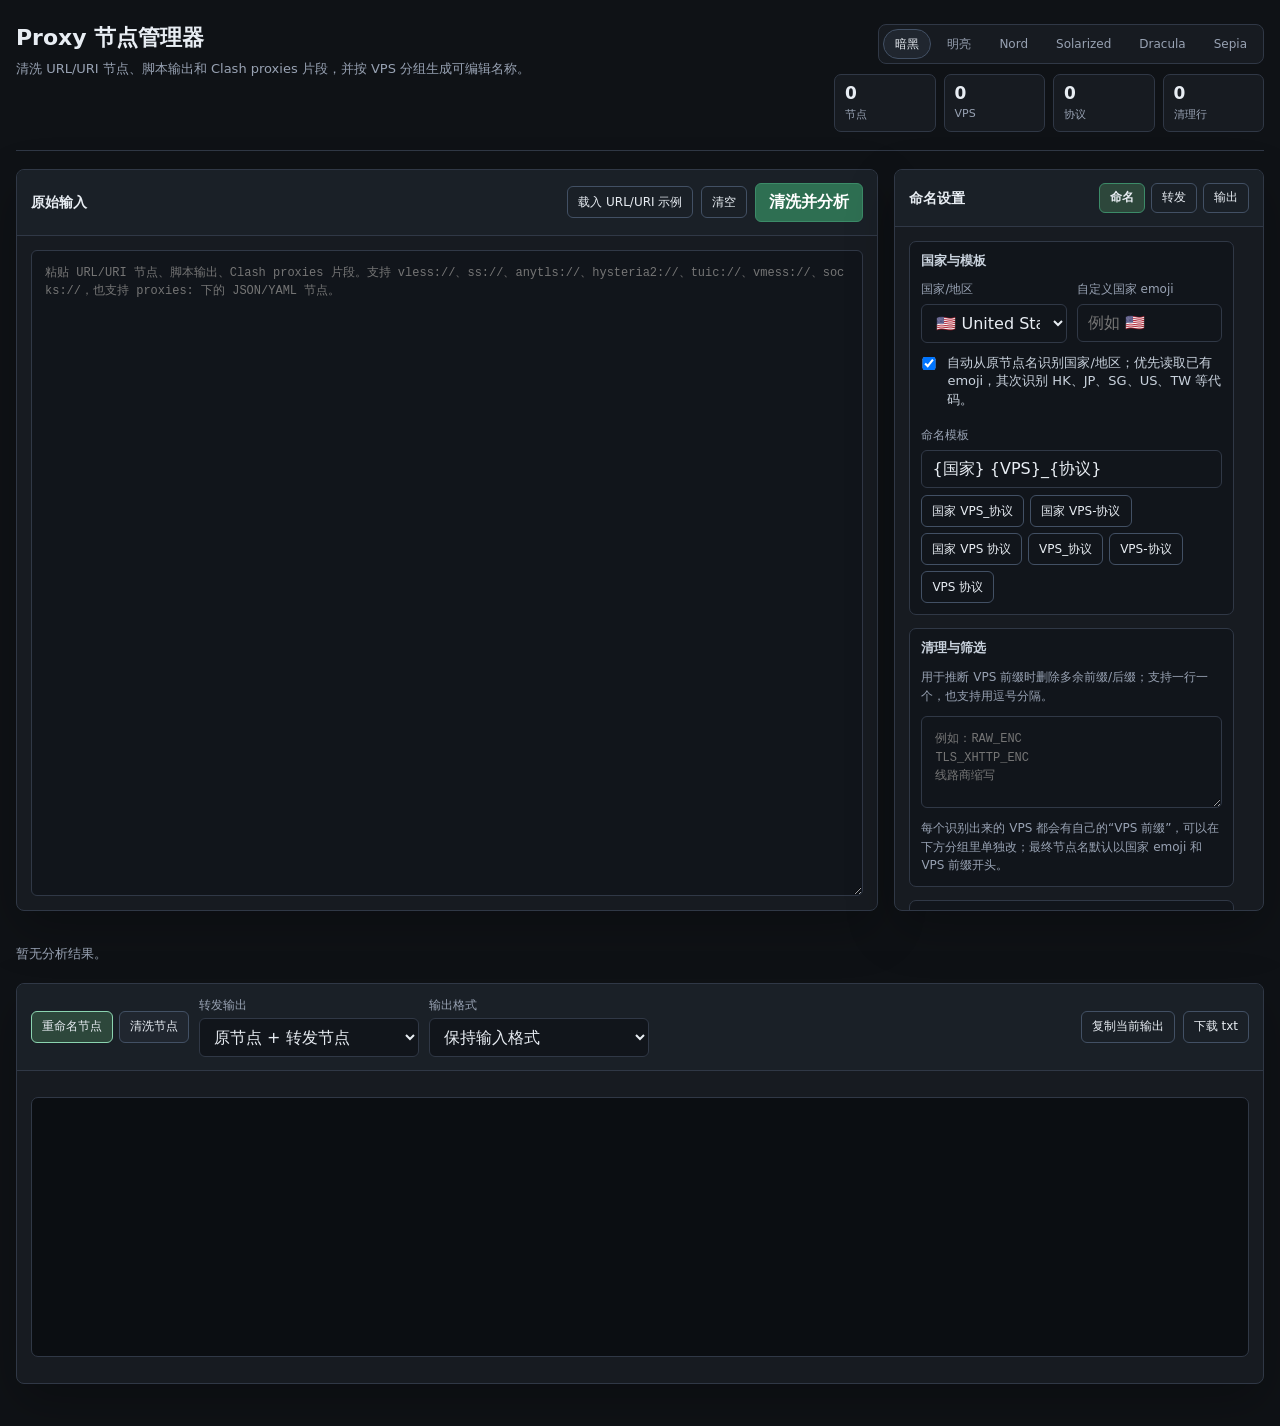
<file: Tools/proxy-node-manager/proxy_node_manager.html>
<!doctype html>
<html lang="zh-CN">
<head>
  <meta charset="utf-8">
  <meta name="viewport" content="width=device-width, initial-scale=1">
  <title>Proxy 节点管理器</title>
  <link rel="stylesheet" href="./proxy_node_manager_themes.css">
  <link rel="stylesheet" href="./proxy_node_manager.css">
</head>
<body data-theme="dark">
  <main class="app">
    <header class="topbar">
      <div>
        <h1>Proxy 节点管理器</h1>
        <p class="lead">清洗 URL/URI 节点、脚本输出和 Clash proxies 片段，并按 VPS 分组生成可编辑名称。</p>
      </div>
      <div class="top-actions">
        <div class="theme-switch" aria-label="主题皮肤">
          <button class="active" type="button" data-theme-choice="dark" aria-pressed="true" title="深色工作台配色">暗黑</button>
          <button type="button" data-theme-choice="light" aria-pressed="false" title="浅色中性配色">明亮</button>
          <button type="button" data-theme-choice="nord" aria-pressed="false" title="Nord 冷色低对比配色">Nord</button>
          <button type="button" data-theme-choice="solarized" aria-pressed="false" title="Solarized 阅读配色">Solarized</button>
          <button type="button" data-theme-choice="dracula" aria-pressed="false" title="Dracula 高饱和深色配色">Dracula</button>
          <button type="button" data-theme-choice="sepia" aria-pressed="false" title="暖色护眼配色">Sepia</button>
        </div>
        <div class="status-strip" aria-label="统计">
          <div class="metric"><b id="metricNodes">0</b><span>节点</span></div>
          <div class="metric"><b id="metricGroups">0</b><span>VPS</span></div>
          <div class="metric"><b id="metricProtocols">0</b><span>协议</span></div>
          <div class="metric"><b id="metricRemoved">0</b><span>清理行</span></div>
        </div>
      </div>
    </header>

    <section class="layout">
      <section class="panel input-panel">
        <div class="panel-head">
          <h2>原始输入</h2>
          <div class="button-row">
            <button class="ghost small" id="demoBtn">载入 URL/URI 示例</button>
            <button class="ghost small" id="clearBtn">清空</button>
            <button class="primary" id="parseBtn">清洗并分析</button>
          </div>
        </div>
        <div class="panel-body">
          <textarea id="rawInput" spellcheck="false" placeholder="粘贴 URL/URI 节点、脚本输出、Clash proxies 片段。支持 vless://、ss://、anytls://、hysteria2://、tuic://、vmess://、socks://，也支持 proxies: 下的 JSON/YAML 节点。"></textarea>
        </div>
      </section>

      <aside class="panel settings-panel">
        <div class="panel-head">
          <h2>命名设置</h2>
          <div class="settings-tabs" role="tablist" aria-label="设置分类">
            <button class="settings-tab active" type="button" data-settings-tab="naming" aria-selected="true">命名</button>
            <button class="settings-tab" type="button" data-settings-tab="forward" aria-selected="false">转发</button>
            <button class="settings-tab" type="button" data-settings-tab="output" aria-selected="false">输出</button>
          </div>
        </div>
        <div class="panel-body settings-grid">
          <div class="settings-tab-panel" data-settings-panel="naming">
            <section class="settings-section">
              <h3 class="settings-section-title">国家与模板</h3>
              <div class="two-cols">
                <div>
                  <label for="countrySelect">国家/地区</label>
                  <select id="countrySelect">
                    <option value="__auto_country_summary__" data-auto-summary hidden>已识别国家/地区</option>
                    <option value="🇺🇸" selected>🇺🇸 United States</option>
                    <option value="🇯🇵">🇯🇵 Japan</option>
                    <option value="🇸🇬">🇸🇬 Singapore</option>
                    <option value="🇭🇰">🇭🇰 Hong Kong</option>
                    <option value="🇹🇼">🇹🇼 Taiwan</option>
                    <option value="🇰🇷">🇰🇷 Korea</option>
                    <option value="🇬🇧">🇬🇧 United Kingdom</option>
                    <option value="🇩🇪">🇩🇪 Germany</option>
                    <option value="🇳🇱">🇳🇱 Netherlands</option>
                    <option value="🇫🇷">🇫🇷 France</option>
                    <option value="🇨🇦">🇨🇦 Canada</option>
                    <option value="🇦🇺">🇦🇺 Australia</option>
                    <option value="🌐">🌐 Unknown</option>
                  </select>
                </div>
                <div>
                  <label for="countryEmoji">自定义国家 emoji</label>
                  <input id="countryEmoji" value="" placeholder="例如 🇺🇸">
                </div>
              </div>

              <label class="check-row">
                <input type="checkbox" id="autoDetectCountry" checked>
                <span>自动从原节点名识别国家/地区；优先读取已有 emoji，其次识别 HK、JP、SG、US、TW 等代码。</span>
              </label>

              <div>
                <label for="nameTemplate">命名模板</label>
                <input id="nameTemplate" value="{国家} {VPS}_{协议}" placeholder="支持 {国家} {VPS} {协议}">
                <div class="template-presets">
                  <button class="small ghost" data-name-template="{国家} {VPS}_{协议}">国家 VPS_协议</button>
                  <button class="small ghost" data-name-template="{国家} {VPS}-{协议}">国家 VPS-协议</button>
                  <button class="small ghost" data-name-template="{国家} {VPS} {协议}">国家 VPS 协议</button>
                  <button class="small ghost" data-name-template="{VPS}_{协议}">VPS_协议</button>
                  <button class="small ghost" data-name-template="{VPS}-{协议}">VPS-协议</button>
                  <button class="small ghost" data-name-template="{VPS} {协议}">VPS 协议</button>
                </div>
              </div>
            </section>

            <section class="settings-section">
              <h3 class="settings-section-title">清理与筛选</h3>
              <p class="note">用于推断 VPS 前缀时删除多余前缀/后缀；支持一行一个，也支持用逗号分隔。</p>
              <textarea id="nameCleanWords" style="min-height: 92px" placeholder="例如：RAW_ENC&#10;TLS_XHTTP_ENC&#10;线路商缩写"></textarea>
              <p class="note">每个识别出来的 VPS 都会有自己的“VPS 前缀”，可以在下方分组里单独改；最终节点名默认以国家 emoji 和 VPS 前缀开头。</p>
            </section>

            <div class="protocol-filter">
              <div class="protocol-filter-head">
                <label>协议过滤</label>
                <div class="compact-row">
                  <button class="small ghost" id="protocolAllBtn">全选</button>
                  <button class="small ghost" id="protocolNoneBtn">全清</button>
                </div>
              </div>
              <div id="protocolFilter" class="protocol-options">
                <span class="note">清洗后自动生成协议列表。</span>
              </div>
            </div>

            <label class="check-row">
              <input type="checkbox" id="keepManual" checked>
              <span>刷新推荐名称时保留已经手动改过的最终名称。</span>
            </label>

            <div class="button-row">
              <button id="refreshNameBtn">刷新推荐命名</button>
              <button id="applyAllBtn">全部采用推荐</button>
            </div>
          </div>

          <div class="settings-tab-panel" data-settings-panel="forward" hidden>
            <section class="settings-section">
              <h3 class="settings-section-title">转发节点替换</h3>
              <div class="forward-grid">
                <label class="check-row forward-full">
                  <input type="checkbox" id="forwardEnabled">
                  <span>启用转发节点输出；只影响“重命名节点”和 Base64，转发副本会插在原节点下一行。</span>
                </label>
                <p class="note forward-full">支持直接替换 <code>@host:port</code> 的节点，也支持 SS 解码重写和 VMess JSON 重写。</p>
                <div class="forward-full">
                  <label for="forwardMode">转发路径模式</label>
                  <select id="forwardMode">
                    <option value="global">统一转发路径</option>
                    <option value="per-node" selected>每个节点单独路径</option>
                  </select>
                </div>
                <div>
                  <label for="forwardHost">统一转发入口</label>
                  <input id="forwardHost" placeholder="转发域名或 IP">
                </div>
                <div>
                  <label for="forwardPort">统一转发端口</label>
                  <input id="forwardPort" placeholder="端口">
                </div>
                <div class="forward-full">
                  <label for="forwardNameTemplate">转发名模板</label>
                  <input id="forwardNameTemplate" value="{国家} 转发_{VPS}_{协议}" placeholder="支持 {原名} {国家} {VPS} {协议} {转发入口} {转发端口}">
                  <div class="template-presets">
                    <button class="small ghost" data-forward-template="{国家} 转发_{VPS}_{协议}">国家 转发_VPS_协议</button>
                    <button class="small ghost" data-forward-template="{国家} {VPS}_{协议}_转发">国家 VPS_协议_转发</button>
                    <button class="small ghost" data-forward-template="{国家} {转发入口}_{协议}">国家 转发入口_协议</button>
                  </div>
                </div>
                <div class="button-row forward-full">
                  <button class="small ghost" id="forwardAllBtn">全部转发</button>
                  <button class="small ghost" id="forwardNoneBtn">全部取消</button>
                  <button class="small ghost" id="forwardRefreshNameBtn">刷新转发名</button>
                </div>
              </div>
            </section>
          </div>

          <div class="settings-tab-panel" data-settings-panel="output" hidden>
            <section class="settings-section">
              <h3 class="settings-section-title">Clash 输出批量属性</h3>
              <p class="note">只影响输出格式为 <code>Clash proxies YAML</code> 的结果；留空或“不修改”不会改动原节点。</p>
              <div class="forward-grid">
                <div>
                  <label for="clashUdp">udp</label>
                  <select id="clashUdp">
                    <option value="" selected>不修改</option>
                    <option value="true">true</option>
                    <option value="false">false</option>
                  </select>
                </div>
                <div>
                  <label for="clashSkipCert">skip-cert-verify</label>
                  <select id="clashSkipCert">
                    <option value="" selected>不修改</option>
                    <option value="true">true</option>
                    <option value="false">false</option>
                  </select>
                </div>
                <div>
                  <label for="clashFingerprint">client-fingerprint</label>
                  <input id="clashFingerprint" placeholder="留空不修改，例如 chrome">
                </div>
                <div>
                  <label for="clashServername">servername / sni</label>
                  <input id="clashServername" placeholder="留空不修改">
                </div>
                <div class="forward-full">
                  <label for="clashStyle">Clash proxies YAML 风格</label>
                  <select id="clashStyle">
                    <option value="json" selected>单行 JSON proxy</option>
                    <option value="yaml">多行 YAML proxy</option>
                  </select>
                </div>
              </div>
            </section>

            <section class="settings-section">
              <h3 class="settings-section-title">输出规则</h3>
              <label class="check-row">
                <input type="checkbox" id="dropDuplicate" checked>
                <span>删除重复节点；判断时忽略 <code>#</code> 后的旧名称。</span>
              </label>

              <label class="check-row">
                <input type="checkbox" id="encodeNodeName">
                <span>URL 编码节点名；默认关闭，避免输出 <code>%F0%9F...</code> 导致部分客户端识别异常。</span>
              </label>
            </section>

            <section class="settings-section">
              <h3 class="settings-section-title">自测</h3>
              <div class="button-row">
                <button class="small ghost" id="selfTestBtn">运行自测</button>
              </div>
              <pre id="selfTestOutput">尚未运行。</pre>
            </section>
          </div>

          <div id="message" class="message">等待输入。</div>
          <details id="ignoredPreview" class="ignored-preview" hidden>
            <summary>查看解析详情</summary>
            <pre id="ignoredLines"></pre>
          </details>
        </div>
      </aside>
    </section>

    <section id="groups" class="groups"></section>

    <section class="panel output-panel">
      <div class="panel-head">
        <div class="output-controls">
          <div class="tabs" role="tablist" aria-label="输出内容">
            <button class="small active" data-output-content="renamed">重命名节点</button>
            <button class="small" data-output-content="clean">清洗节点</button>
          </div>
          <div class="output-field">
            <label for="forwardOutputMode">转发输出</label>
            <select id="forwardOutputMode" class="output-format" aria-label="转发输出">
              <option value="both" selected>原节点 + 转发节点</option>
              <option value="forward-only">只输出转发节点</option>
              <option value="original-only">只输出原节点</option>
            </select>
          </div>
          <div class="output-field">
            <label for="outputFormat">输出格式</label>
            <select id="outputFormat" class="output-format" aria-label="输出格式">
              <option value="auto" selected>保持输入格式</option>
              <option value="uri">URL/URI 节点列表</option>
              <option value="clash">Clash proxies YAML</option>
              <option value="base64-uri">Base64 URL/URI 订阅</option>
            </select>
          </div>
        </div>
        <div class="button-row">
          <button class="ghost small" id="copyBtn">复制当前输出</button>
          <button class="ghost small" id="downloadBtn">下载 txt</button>
        </div>
      </div>
      <div class="panel-body">
        <pre id="output"></pre>
        <details id="outputReport" class="ignored-preview" hidden>
          <summary>查看输出详情</summary>
          <pre id="outputReportText"></pre>
        </details>
      </div>
    </section>
  </main>

  <script src="./proxy_node_manager.js"></script>
</body>
</html>
</file>
<file: Tools/proxy-node-manager/proxy_node_manager_themes.css>
:root {
  --bg: #0f1216;
  --surface: #171b21;
  --surface-2: #20262f;
  --surface-3: #11151b;
  --panel-head: #1a2027;
  --table-head: #151a20;
  --detail-bg: #11161d;
  --output-bg: #0b0e12;
  --output-text: #d7dee8;
  --button-hover: #27313b;
  --primary: #2e6f52;
  --primary-hover: #357f5f;
  --primary-border: #3c8b68;
  --active-tab: #2d473b;
  --badge-protocol-text: #d8f2e2;
  --line: #303846;
  --line-strong: #425064;
  --text: #e8edf3;
  --muted: #98a2b3;
  --soft: #c9d2dd;
  --green: #5cc878;
  --blue: #6ab2ff;
  --amber: #e4b95c;
  --red: #ff7373;
  --focus: #8bd4b0;
  --focus-ring: rgba(139, 212, 176, 0.12);
  --shadow: 0 18px 50px rgba(0, 0, 0, 0.24);
  --mono: "Cascadia Code", "JetBrains Mono", Consolas, monospace;
  --sans: Inter, "Segoe UI", "Microsoft YaHei UI", "PingFang SC", system-ui, sans-serif;
}

body[data-theme="light"] {
  --bg: #f4f7fb;
  --surface: #ffffff;
  --surface-2: #edf2f7;
  --surface-3: #f8fafc;
  --panel-head: #eef3f8;
  --table-head: #edf2f7;
  --detail-bg: #f7f9fc;
  --output-bg: #ffffff;
  --output-text: #17202e;
  --button-hover: #e3ebf4;
  --primary: #247451;
  --primary-hover: #2d865f;
  --primary-border: #3b9870;
  --active-tab: #d9eadf;
  --badge-protocol-text: #145635;
  --line: #d7dfeb;
  --line-strong: #b7c3d3;
  --text: #17202e;
  --muted: #617084;
  --soft: #344256;
  --green: #16834a;
  --blue: #226fbd;
  --amber: #9a6a08;
  --red: #c43a3a;
  --focus: #28795d;
  --focus-ring: rgba(40, 121, 93, 0.13);
  --shadow: 0 14px 34px rgba(34, 48, 70, 0.12);
}

body[data-theme="nord"] {
  --bg: #242933;
  --surface: #2e3440;
  --surface-2: #394150;
  --surface-3: #252b35;
  --panel-head: #323946;
  --table-head: #28303b;
  --detail-bg: #252b35;
  --output-bg: #1f242d;
  --output-text: #e5edf6;
  --button-hover: #435064;
  --primary: #5e81ac;
  --primary-hover: #6f95c1;
  --primary-border: #81a1c1;
  --active-tab: #344659;
  --badge-protocol-text: #d8f3ea;
  --line: #495568;
  --line-strong: #5b6980;
  --text: #eceff4;
  --muted: #b8c2d2;
  --soft: #d8dee9;
  --green: #a3be8c;
  --blue: #88c0d0;
  --amber: #ebcb8b;
  --red: #bf616a;
  --focus: #88c0d0;
  --focus-ring: rgba(136, 192, 208, 0.16);
  --shadow: 0 18px 44px rgba(8, 12, 18, 0.32);
}

body[data-theme="solarized"] {
  --bg: #fdf6e3;
  --surface: #fffaf0;
  --surface-2: #eee8d5;
  --surface-3: #f7f0dc;
  --panel-head: #eee8d5;
  --table-head: #e5ddc8;
  --detail-bg: #f4ecd6;
  --output-bg: #fffaf0;
  --output-text: #073642;
  --button-hover: #e2d8bd;
  --primary: #2aa198;
  --primary-hover: #258f89;
  --primary-border: #268bd2;
  --active-tab: #d7eee9;
  --badge-protocol-text: #0a5f58;
  --line: #d6cbb1;
  --line-strong: #bfb393;
  --text: #073642;
  --muted: #657b83;
  --soft: #34525a;
  --green: #859900;
  --blue: #268bd2;
  --amber: #b58900;
  --red: #dc322f;
  --focus: #2aa198;
  --focus-ring: rgba(42, 161, 152, 0.16);
  --shadow: 0 14px 32px rgba(88, 72, 38, 0.16);
}

body[data-theme="dracula"] {
  --bg: #1f1f2e;
  --surface: #282a36;
  --surface-2: #343746;
  --surface-3: #21222c;
  --panel-head: #303241;
  --table-head: #262837;
  --detail-bg: #222431;
  --output-bg: #191a23;
  --output-text: #f8f8f2;
  --button-hover: #44475a;
  --primary: #6272a4;
  --primary-hover: #7082bb;
  --primary-border: #8be9fd;
  --active-tab: #3a405f;
  --badge-protocol-text: #d6fff0;
  --line: #44475a;
  --line-strong: #5c6278;
  --text: #f8f8f2;
  --muted: #b7b8c9;
  --soft: #e2e3f0;
  --green: #50fa7b;
  --blue: #8be9fd;
  --amber: #f1fa8c;
  --red: #ff5555;
  --focus: #8be9fd;
  --focus-ring: rgba(139, 233, 253, 0.14);
  --shadow: 0 18px 48px rgba(9, 9, 18, 0.36);
}

body[data-theme="sepia"] {
  --bg: #f2eadc;
  --surface: #fff8ed;
  --surface-2: #eadfcd;
  --surface-3: #fbf2e4;
  --panel-head: #efe3d0;
  --table-head: #e7dac5;
  --detail-bg: #f7eadb;
  --output-bg: #fffaf2;
  --output-text: #33281c;
  --button-hover: #ded0bb;
  --primary: #7b5e36;
  --primary-hover: #8f6e40;
  --primary-border: #9f7d4e;
  --active-tab: #e7d8bd;
  --badge-protocol-text: #4f3b1e;
  --line: #d6c3aa;
  --line-strong: #bba286;
  --text: #33281c;
  --muted: #766754;
  --soft: #4b3d2d;
  --green: #4f7d45;
  --blue: #356f91;
  --amber: #9b6b1d;
  --red: #b04d42;
  --focus: #8a6d3b;
  --focus-ring: rgba(138, 109, 59, 0.16);
  --shadow: 0 14px 34px rgba(87, 62, 30, 0.14);
}
</file>
<file: Tools/proxy-node-manager/proxy_node_manager.css>
* {
  box-sizing: border-box;
}

body {
  margin: 0;
  min-height: 100vh;
  background: var(--bg);
  color: var(--text);
  font-family: var(--sans);
  letter-spacing: 0;
}

button,
input,
select,
textarea {
  font: inherit;
}

button {
  border: 1px solid var(--line-strong);
  border-radius: 6px;
  background: var(--surface-2);
  color: var(--text);
  cursor: pointer;
  min-height: 38px;
  padding: 8px 13px;
  transition: border-color .12s ease, background .12s ease, transform .12s ease;
  white-space: nowrap;
}

button:hover {
  border-color: var(--focus);
  background: var(--button-hover);
}

button:active {
  transform: translateY(1px);
}

button.primary {
  background: var(--primary);
  border-color: var(--primary-border);
  color: #ffffff;
  font-weight: 700;
}

button.primary:hover {
  background: var(--primary-hover);
}

button.ghost {
  background: transparent;
}

button.small {
  min-height: 32px;
  padding: 6px 10px;
  font-size: 12px;
}

input,
select,
textarea {
  width: 100%;
  border: 1px solid var(--line);
  border-radius: 6px;
  background: var(--surface-3);
  color: var(--text);
  outline: none;
}

input,
select {
  min-height: 38px;
  padding: 8px 10px;
}

textarea {
  min-height: 340px;
  padding: 13px;
  resize: vertical;
  line-height: 1.55;
  font-family: var(--mono);
  font-size: 12px;
  word-break: break-all;
}

input:focus,
select:focus,
textarea:focus {
  border-color: var(--focus);
  box-shadow: 0 0 0 3px var(--focus-ring);
}

label {
  display: block;
  color: var(--muted);
  font-size: 12px;
  margin-bottom: 6px;
}

code,
.mono {
  font-family: var(--mono);
}

.app {
  width: min(1480px, calc(100vw - 32px));
  margin: 0 auto;
  padding: 24px 0 42px;
}

.topbar {
  display: flex;
  justify-content: space-between;
  gap: 16px;
  align-items: flex-start;
  margin-bottom: 18px;
  border-bottom: 1px solid var(--line);
  padding-bottom: 18px;
}

.top-actions {
  display: grid;
  gap: 10px;
  justify-items: end;
}

h1 {
  margin: 0 0 7px;
  font-size: 22px;
  line-height: 1.25;
}

.lead {
  margin: 0;
  color: var(--muted);
  font-size: 13px;
  line-height: 1.5;
}

.status-strip {
  display: grid;
  grid-template-columns: repeat(4, minmax(84px, 1fr));
  gap: 8px;
  min-width: 430px;
}

.theme-switch {
  display: inline-flex;
  flex-wrap: wrap;
  justify-content: flex-end;
  gap: 4px;
  border: 1px solid var(--line);
  border-radius: 8px;
  background: var(--surface);
  padding: 4px;
  max-width: 560px;
}

.theme-switch button {
  min-height: 30px;
  border-radius: 999px;
  border-color: transparent;
  background: transparent;
  color: var(--muted);
  padding: 5px 11px;
  font-size: 12px;
  flex: 0 0 auto;
}

.theme-switch button.active {
  background: var(--surface-2);
  border-color: var(--line-strong);
  color: var(--text);
}

.metric {
  border: 1px solid var(--line);
  border-radius: 7px;
  background: var(--surface);
  padding: 9px 10px;
}

.metric b {
  display: block;
  font-size: 17px;
  line-height: 1.1;
}

.metric span {
  display: block;
  color: var(--muted);
  font-size: 11px;
  margin-top: 4px;
}

.layout {
  --top-panel-height: clamp(560px, calc(100vh - 158px), 780px);
  display: grid;
  grid-template-columns: minmax(0, 1.4fr) minmax(340px, .6fr);
  gap: 16px;
  align-items: stretch;
}

.panel {
  border: 1px solid var(--line);
  border-radius: 8px;
  background: var(--surface);
  box-shadow: var(--shadow);
  overflow: hidden;
  display: flex;
  flex-direction: column;
}

.input-panel,
.settings-panel {
  height: var(--top-panel-height);
  min-height: 0;
}

.panel-head {
  min-height: 50px;
  display: flex;
  align-items: center;
  justify-content: space-between;
  gap: 12px;
  padding: 13px 14px;
  border-bottom: 1px solid var(--line);
  background: var(--panel-head);
  flex: 0 0 auto;
}

.panel-head h2 {
  margin: 0;
  font-size: 14px;
  line-height: 1.3;
}

.panel-body {
  padding: 14px;
  min-height: 0;
}

.input-panel .panel-body {
  flex: 1;
  display: flex;
}

.settings-panel .panel-body {
  flex: 1;
  overflow: auto;
  scrollbar-gutter: stable;
}

#rawInput {
  flex: 1;
  min-height: 0;
  height: auto;
}

.button-row,
.compact-row {
  display: flex;
  align-items: center;
  flex-wrap: wrap;
  gap: 8px;
}

.settings-grid {
  display: grid;
  gap: 13px;
}

.settings-tabs {
  display: flex;
  gap: 6px;
  flex-wrap: wrap;
  justify-content: flex-end;
}

.settings-tab {
  min-height: 30px;
  padding: 5px 10px;
  font-size: 12px;
  background: transparent;
}

.settings-tab.active {
  border-color: var(--primary-border);
  background: var(--active-tab);
  color: var(--text);
  font-weight: 700;
}

.settings-tab-panel {
  display: grid;
  gap: 13px;
}

.settings-tab-panel[hidden] {
  display: none;
}

.settings-section {
  border: 1px solid var(--line);
  border-radius: 7px;
  background: var(--surface-3);
  padding: 11px;
  display: grid;
  gap: 11px;
}

.settings-section-title {
  margin: 0;
  color: var(--soft);
  font-size: 13px;
  line-height: 1.3;
  font-weight: 700;
}

.two-cols {
  display: grid;
  grid-template-columns: 1fr 1fr;
  gap: 10px;
}

.check-row {
  display: grid;
  grid-template-columns: 18px 1fr;
  gap: 8px;
  align-items: start;
  color: var(--soft);
  font-size: 13px;
  line-height: 1.45;
}

.check-row input {
  width: 16px;
  min-height: auto;
  margin: 3px 0 0;
}

.protocol-filter {
  border: 1px solid var(--line);
  border-radius: 7px;
  background: var(--surface-3);
  padding: 11px;
}

.protocol-filter-head {
  display: flex;
  align-items: center;
  justify-content: space-between;
  gap: 8px;
  margin-bottom: 9px;
}

.protocol-filter-head label {
  margin: 0;
}

.protocol-options {
  display: flex;
  flex-wrap: wrap;
  gap: 7px;
}

.protocol-option {
  display: inline-grid;
  grid-template-columns: 15px auto;
  align-items: center;
  gap: 6px;
  min-height: 30px;
  border: 1px solid var(--line);
  border-radius: 999px;
  background: var(--surface-2);
  padding: 5px 10px;
  color: var(--soft);
  font-size: 12px;
  cursor: pointer;
  user-select: none;
}

.protocol-option input {
  width: 14px;
  min-height: auto;
  margin: 0;
}

.forward-panel {
  border: 1px solid var(--line);
  border-radius: 7px;
  background: var(--surface-3);
  padding: 11px;
}

.forward-panel summary {
  cursor: pointer;
  color: var(--soft);
  font-size: 13px;
}

.forward-grid {
  display: grid;
  grid-template-columns: 1.2fr .8fr;
  gap: 10px;
  margin-top: 11px;
}

.forward-full {
  grid-column: 1 / -1;
}

.template-presets {
  display: flex;
  gap: 6px;
  flex-wrap: wrap;
  margin-top: 7px;
}

.note {
  color: var(--muted);
  font-size: 12px;
  line-height: 1.55;
  margin: 0;
}

.message {
  border: 1px solid var(--line);
  border-radius: 7px;
  background: var(--surface-3);
  color: var(--muted);
  min-height: 40px;
  padding: 10px 11px;
  font-size: 12px;
  line-height: 1.45;
}

.message.ok {
  color: var(--green);
  border-color: rgba(92, 200, 120, .34);
}

.message.warn {
  color: var(--amber);
  border-color: rgba(228, 185, 92, .36);
}

.message.err {
  color: var(--red);
  border-color: rgba(255, 115, 115, .38);
}

.ignored-preview {
  border: 1px solid var(--line);
  border-radius: 7px;
  background: var(--surface-3);
  padding: 10px 11px;
  font-size: 12px;
  color: var(--muted);
}

.ignored-preview summary {
  cursor: pointer;
  color: var(--soft);
}

.ignored-preview pre {
  max-height: 190px;
  overflow: auto;
  white-space: pre-wrap;
  word-break: break-all;
  margin: 10px 0 0;
  padding-top: 10px;
  border-top: 1px solid var(--line);
  font-family: var(--mono);
  line-height: 1.45;
}

.detail-cell {
  min-width: 76px;
}

.node-detail-row td {
  background: var(--detail-bg);
  border-top: 0;
}

.node-detail {
  margin: 0;
  color: var(--soft);
  white-space: pre-wrap;
  word-break: break-word;
  line-height: 1.55;
  font-family: var(--mono);
  font-size: 12px;
}

.groups {
  display: grid;
  gap: 14px;
  margin-top: 16px;
}

.group-panel {
  border: 1px solid var(--line);
  border-radius: 8px;
  background: var(--surface);
  overflow: hidden;
}

.group-head {
  display: grid;
  grid-template-columns: minmax(220px, 1fr) auto;
  gap: 12px;
  align-items: end;
  padding: 13px 14px;
  border-bottom: 1px solid var(--line);
  background: var(--panel-head);
}

.group-title {
  display: grid;
  grid-template-columns: repeat(2, minmax(220px, 1fr));
  gap: 10px;
  align-items: end;
}

.group-title input {
  min-width: 0;
  height: 38px;
  text-overflow: ellipsis;
}

.group-tools {
  justify-content: flex-end;
}

.badges {
  display: flex;
  flex-wrap: wrap;
  gap: 6px;
  margin-top: 8px;
}

.badge {
  display: inline-flex;
  align-items: center;
  min-height: 25px;
  border-radius: 999px;
  border: 1px solid var(--line);
  background: var(--surface-2);
  color: var(--soft);
  padding: 4px 9px;
  font-size: 12px;
}

.badge.protocol {
  color: var(--badge-protocol-text);
  border-color: rgba(92, 200, 120, .34);
}

.table-wrap {
  overflow-x: auto;
}

table {
  width: 100%;
  border-collapse: collapse;
  min-width: 980px;
}

th,
td {
  border-bottom: 1px solid var(--line);
  padding: 10px;
  text-align: left;
  vertical-align: top;
  font-size: 12px;
}

th {
  color: var(--muted);
  font-weight: 600;
  background: var(--table-head);
}

tr:last-child td {
  border-bottom: 0;
}

td.host,
td.name,
td.protocol,
td.link {
  font-family: var(--mono);
}

td.host,
td.name {
  word-break: break-all;
}

td.link {
  color: var(--muted);
  max-width: 360px;
  min-width: 260px;
}

.link-cell {
  display: grid;
  grid-template-columns: minmax(0, 1fr) auto;
  gap: 8px;
  align-items: center;
}

.link-preview {
  display: block;
  overflow: hidden;
  text-overflow: ellipsis;
  white-space: nowrap;
  word-break: normal;
  color: var(--muted);
}

.copy-link-btn {
  min-height: 28px;
  padding: 4px 8px;
  font-size: 11px;
}

.name-input {
  min-width: 260px;
  font-family: var(--sans);
}

.output-panel {
  margin-top: 16px;
}

.tabs {
  display: flex;
  gap: 6px;
  align-items: center;
  flex-wrap: wrap;
}

.tabs button.active {
  border-color: var(--focus);
  color: var(--text);
  background: var(--active-tab);
}

.output-controls {
  display: flex;
  align-items: center;
  gap: 10px;
  flex-wrap: wrap;
}

.output-format {
  width: 220px;
}

.output-field {
  display: grid;
  gap: 4px;
}

.output-field label {
  margin: 0;
}

.output-format:disabled {
  cursor: not-allowed;
  opacity: .55;
}

#output {
  min-height: 260px;
  max-height: 520px;
  overflow: auto;
  white-space: pre;
  word-break: break-all;
  border: 1px solid var(--line);
  border-radius: 7px;
  background: var(--output-bg);
  color: var(--output-text);
  padding: 13px;
  font-family: var(--mono);
  font-size: 12px;
  line-height: 1.55;
}

.empty-state {
  color: var(--muted);
  padding: 18px 0 4px;
  font-size: 13px;
}

@media (max-width: 1080px) {
  .topbar,
  .layout {
    grid-template-columns: 1fr;
    display: grid;
  }

  .layout {
    --top-panel-height: auto;
  }

  .input-panel,
  .settings-panel {
    height: auto;
  }

  .settings-panel .panel-body {
    overflow: visible;
  }

  #rawInput {
    min-height: 360px;
  }

  .top-actions {
    justify-items: stretch;
  }

  .theme-switch {
    justify-self: end;
    max-width: 100%;
  }

  .status-strip {
    min-width: 0;
  }
}

@media (max-width: 720px) {
  .app {
    width: min(100vw - 20px, 1480px);
    padding-top: 12px;
  }

  .status-strip,
  .two-cols,
  .group-head,
  .group-title {
    grid-template-columns: 1fr;
  }

  .panel-head {
    align-items: flex-start;
    flex-direction: column;
  }

  .settings-tabs {
    justify-content: flex-start;
    width: 100%;
  }

  textarea {
    min-height: 260px;
  }
}
</file>
